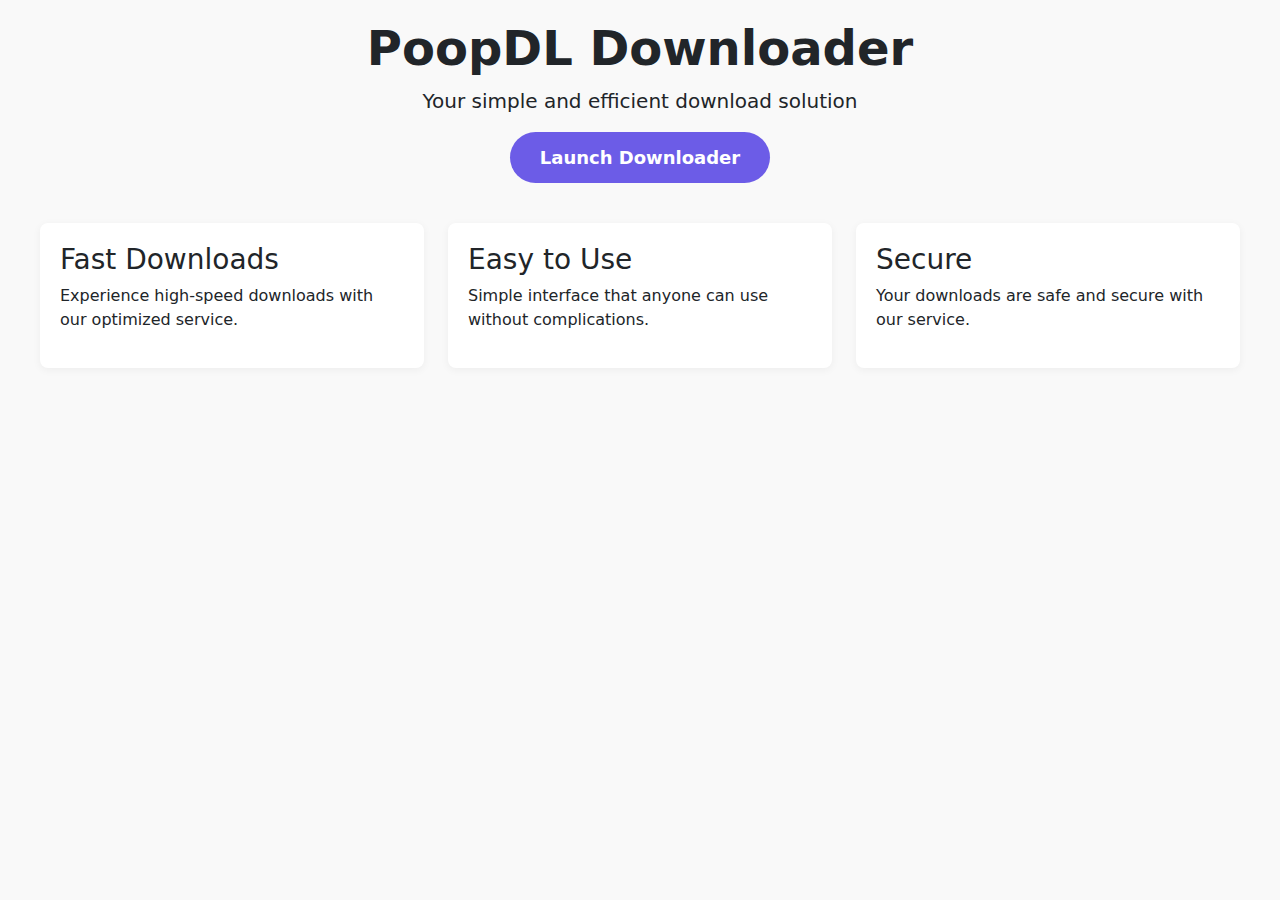
<file: index.html>
<!DOCTYPE html>
<html lang="en">
<head>
  <meta charset="UTF-8" />
  <title>PoopDL Downloader - Mini App</title>
  <meta name="viewport" content="width=device-width, initial-scale=1.0">
  <!-- Bootstrap CSS -->
  <link href="https://cdn.jsdelivr.net/npm/bootstrap@5.3.0/dist/css/bootstrap.min.css" rel="stylesheet">
  <style>
    body {
      background-color: #f9f9f9;
      padding: 20px;
    }
    .app-container {
      max-width: 1200px;
      margin: 0 auto;
    }
    .header {
      text-align: center;
      margin-bottom: 30px;
    }
    .logo {
      max-width: 150px;
      margin-bottom: 15px;
    }
    .iframe-container {
      display: none;
      margin-top: 20px;
      border-radius: 8px;
      overflow: hidden;
      box-shadow: 0 4px 12px rgba(0,0,0,0.1);
    }
    .iframe-container.active {
      display: block;
    }
    iframe {
      width: 100%;
      height: 80vh;
      border: none;
    }
    .btn-launch {
      padding: 12px 30px;
      font-size: 18px;
      font-weight: bold;
      border-radius: 50px;
      background-color: #6c5ce7;
      border: none;
      transition: all 0.3s;
    }
    .btn-launch:hover {
      background-color: #5649c0;
      transform: translateY(-2px);
    }
    .features {
      margin-top: 40px;
    }
    .feature-card {
      padding: 20px;
      border-radius: 8px;
      background: white;
      box-shadow: 0 2px 8px rgba(0,0,0,0.05);
      height: 100%;
      transition: all 0.3s;
    }
    .feature-card:hover {
      transform: translateY(-5px);
      box-shadow: 0 8px 20px rgba(0,0,0,0.1);
    }
  </style>
</head>
<body>
  <div class="app-container">
    <div class="header">
      <!-- You can add a logo here -->
      <!-- <img src="logo.png" alt="PoopDL Logo" class="logo"> -->
      <h1 class="display-5 fw-bold">PoopDL Downloader</h1>
      <p class="lead">Your simple and efficient download solution</p>
      
      <button id="toggleIframe" class="btn btn-primary btn-launch">
        Launch Downloader
      </button>
    </div>
    
    <div id="iframeContainer" class="iframe-container">
      <iframe src="https://poopdl.dapuntaratya.com/" allowfullscreen></iframe>
    </div>
    
    <div class="features">
      <div class="row g-4">
        <div class="col-md-4">
          <div class="feature-card">
            <h3>Fast Downloads</h3>
            <p>Experience high-speed downloads with our optimized service.</p>
          </div>
        </div>
        <div class="col-md-4">
          <div class="feature-card">
            <h3>Easy to Use</h3>
            <p>Simple interface that anyone can use without complications.</p>
          </div>
        </div>
        <div class="col-md-4">
          <div class="feature-card">
            <h3>Secure</h3>
            <p>Your downloads are safe and secure with our service.</p>
          </div>
        </div>
      </div>
    </div>
  </div>

  <!-- Bootstrap JS Bundle with Popper -->
  <script src="https://cdn.jsdelivr.net/npm/bootstrap@5.3.0/dist/js/bootstrap.bundle.min.js"></script>
  
  <script>
    document.getElementById('toggleIframe').addEventListener('click', function() {
      const iframeContainer = document.getElementById('iframeContainer');
      const button = this;
      
      iframeContainer.classList.toggle('active');
      
      if (iframeContainer.classList.contains('active')) {
        button.textContent = 'Hide Downloader';
        button.classList.add('btn-secondary');
        button.classList.remove('btn-primary');
      } else {
        button.textContent = 'Launch Downloader';
        button.classList.add('btn-primary');
        button.classList.remove('btn-secondary');
      }
    });
  </script>
</body>
</html>
</file>
